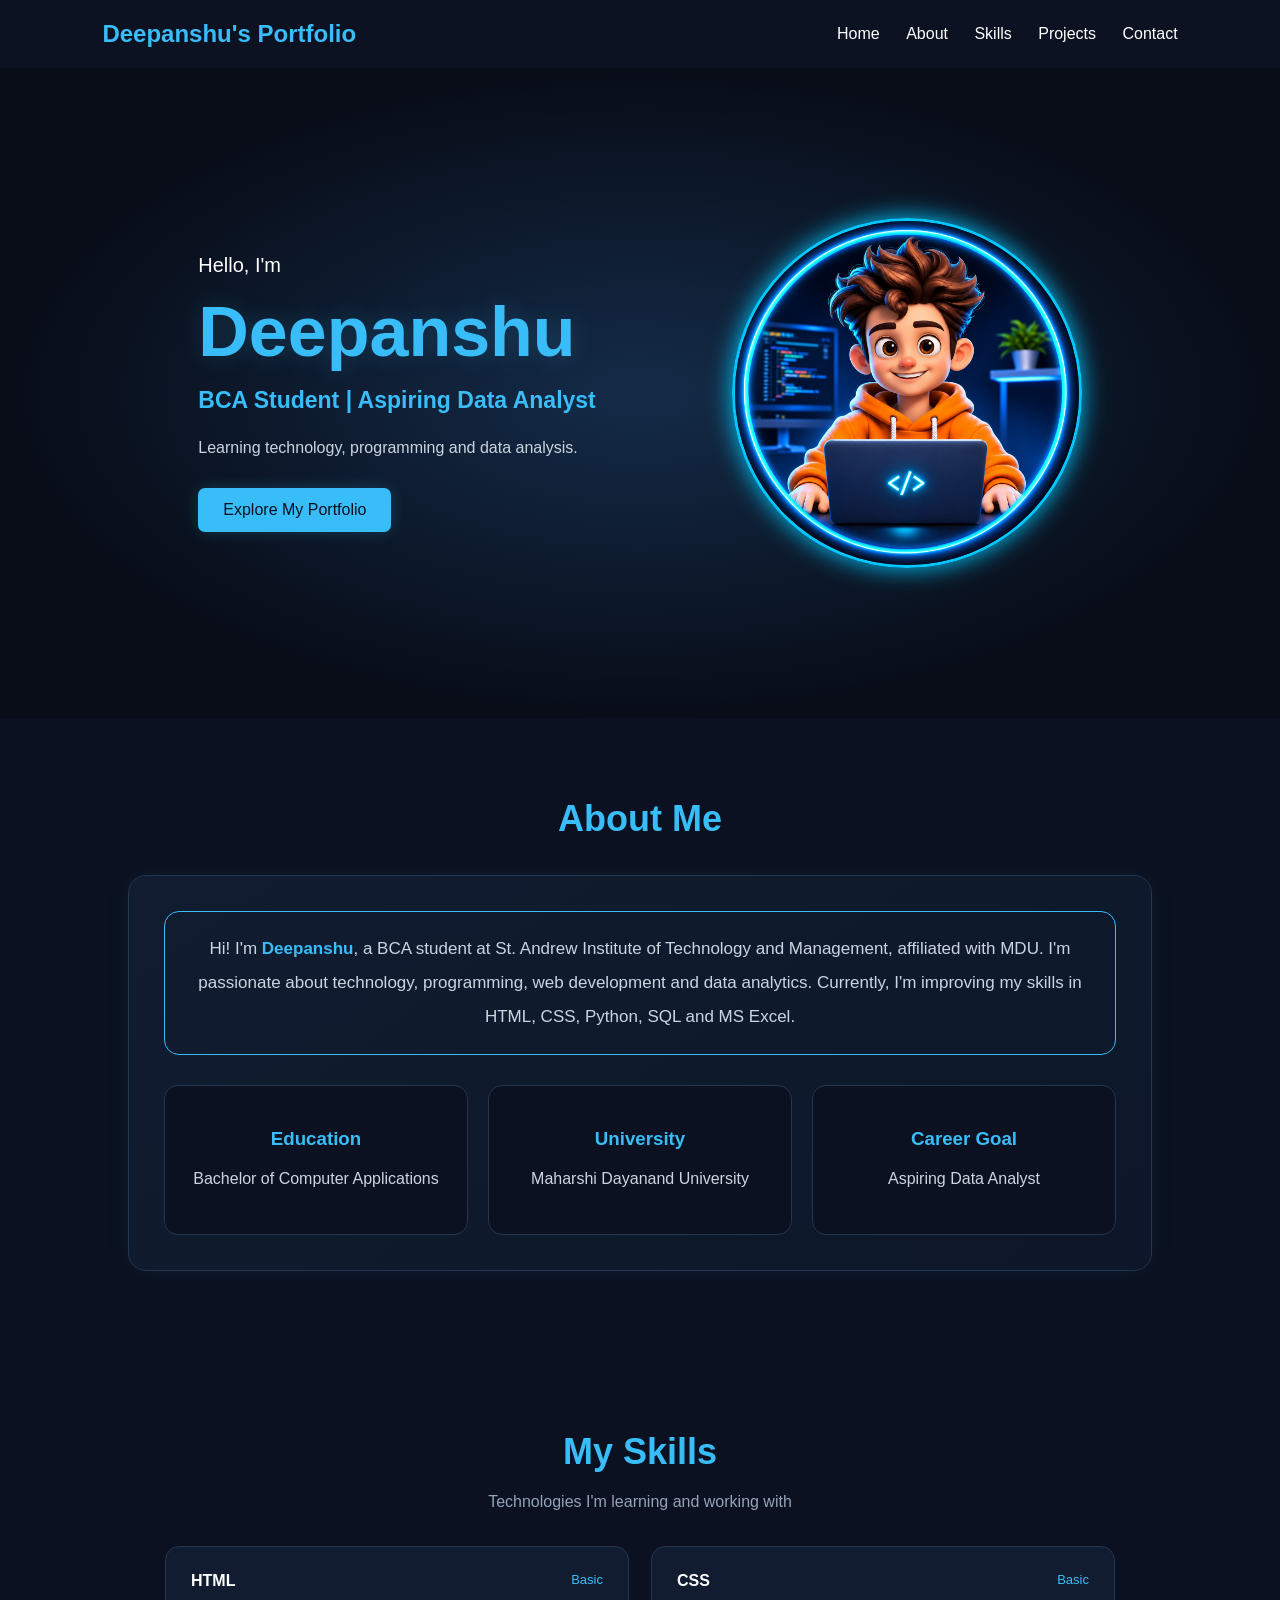
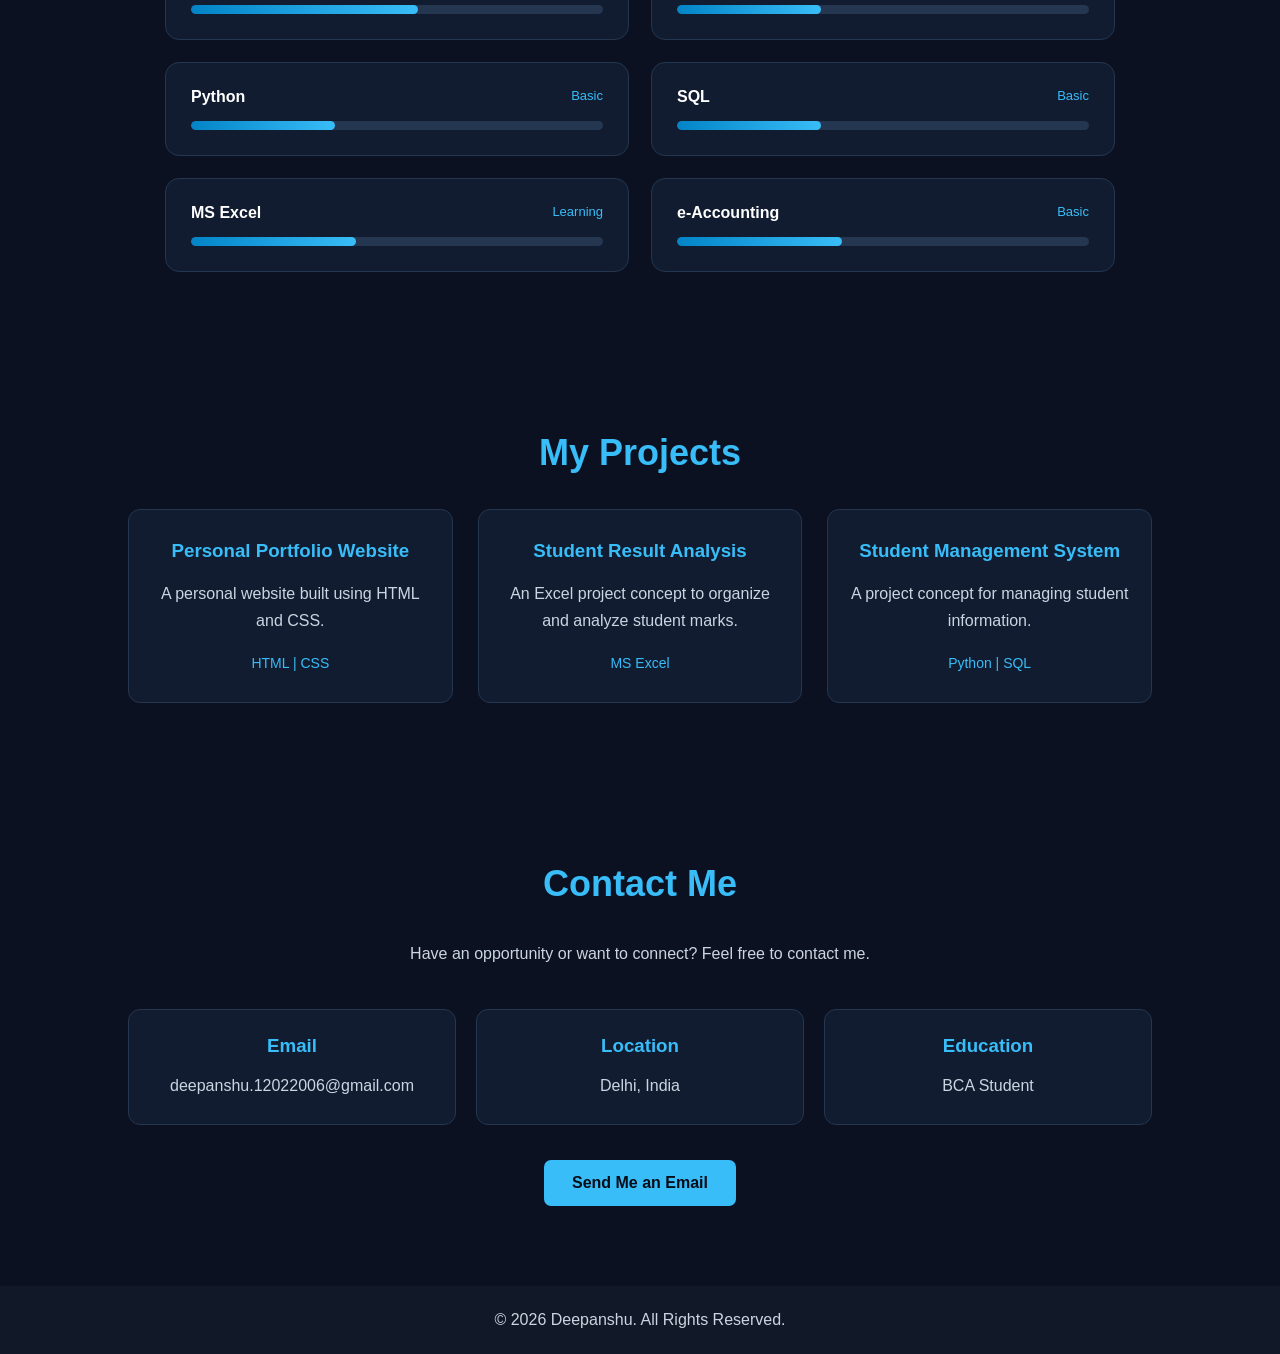
<file: index.html>
<!DOCTYPE html>
<html lang="en">
<head>
    <meta charset="UTF-8">
    <meta name="viewport" content="width=device-width, initial-scale=1.0">
    <title>Deepanshu's | Portfolio</title>
    <link rel="stylesheet" href="portfolio.css">
</head>
<body>
 
<!-- HEADER -->
<header>
    <h2>Deepanshu's Portfolio</h2>

    <nav>
        <a href="#home">Home</a>
        <a href="#about">About</a>
        <a href="#skills">Skills</a>
        <a href="#projects">Projects</a>
        <a href="#contact">Contact</a>
    </nav>
</header>

<!-- HOME -->
<section id="home" class="hero">

    <div class="hero-content">
        <p class="intro">Hello, I'm</p>

        <h1>Deepanshu</h1>

        <h3>BCA Student | Aspiring Data Analyst</h3>

        <p class="hero-description">
            Learning technology, programming and data analysis.
        </p>

        <a class="btn" href="#about">Explore My Portfolio</a>
    </div>

    <img src="avatar.png"
         alt="3D Developer Avatar"
         class="profile-img">

</section>

<!-- ABOUT -->
<section id="about" class="about">

    <h2>About Me</h2>

    <div class="about-card">

        <p class="about-description">
            Hi! I'm <strong>Deepanshu</strong>, a BCA student at
            St. Andrew Institute of Technology and Management,
            affiliated with MDU.

            I'm passionate about technology, programming,
            web development and data analytics.

            Currently, I'm improving my skills in HTML, CSS,
            Python, SQL and MS Excel.
        </p>

        <div class="about-info">

            <div class="info-card">
                <h3>Education</h3>
                <p>Bachelor of Computer Applications</p>
            </div>

            <div class="info-card">
                <h3>University</h3>
                <p>Maharshi Dayanand University</p>
            </div>

            <div class="info-card">
                <h3>Career Goal</h3>
                <p>Aspiring Data Analyst</p>
            </div>

        </div>
    </div>
</section>

<!-- SKILLS -->
<section id="skills" class="skills">

    <h2>My Skills</h2>

    <p class="section-subtitle">
        Technologies I'm learning and working with
    </p>

    <div class="skills-container">

        <div class="skill-card">
            <div class="skill-info">
                <span>HTML</span>
                <span>Basic</span>
            </div>
            <div class="skill-bar">
                <div class="skill-progress html"></div>
            </div>
        </div>

        <div class="skill-card">
            <div class="skill-info">
                <span>CSS</span>
                <span>Basic</span>
            </div>
            <div class="skill-bar">
                <div class="skill-progress css"></div>
            </div>
        </div>

        <div class="skill-card">
            <div class="skill-info">
                <span>Python</span>
                <span>Basic</span>
            </div>
            <div class="skill-bar">
                <div class="skill-progress python"></div>
            </div>
        </div>

        <div class="skill-card">
            <div class="skill-info">
                <span>SQL</span>
                <span>Basic</span>
            </div>
            <div class="skill-bar">
                <div class="skill-progress sql"></div>
            </div>
        </div>

        <div class="skill-card">
            <div class="skill-info">
                <span>MS Excel</span>
                <span>Learning</span>
            </div>
            <div class="skill-bar">
                <div class="skill-progress excel"></div>
            </div>
        </div>

        <div class="skill-card">
            <div class="skill-info">
                <span>e-Accounting</span>
                <span>Basic</span>
            </div>
            <div class="skill-bar">
                <div class="skill-progress accounting"></div>
            </div>
        </div>

    </div>
</section>

<!-- PROJECTS -->
<section id="projects" class="projects">

    <h2>My Projects</h2>

    <div class="projects-container">

        <div class="project-card">
            <h3>Personal Portfolio Website</h3>
            <p>A personal website built using HTML and CSS.</p>
            <span>HTML | CSS</span>
        </div>

        <div class="project-card">
            <h3>Student Result Analysis</h3>
            <p>An Excel project concept to organize and analyze student marks.</p>
            <span>MS Excel</span>
        </div>

        <div class="project-card">
            <h3>Student Management System</h3>
            <p>A project concept for managing student information.</p>
            <span>Python | SQL</span>
        </div>

    </div>
</section>

<!-- CONTACT -->
<section id="contact" class="contact">

    <h2>Contact Me</h2>

    <p class="contact-text">
        Have an opportunity or want to connect?
        Feel free to contact me.
    </p>

    <div class="contact-container">

        <div class="contact-card">
            <h3>Email</h3>
            <p>deepanshu.12022006@gmail.com</p>
        </div>

        <div class="contact-card">
            <h3>Location</h3>
            <p>Delhi, India</p>
        </div>

        <div class="contact-card">
            <h3>Education</h3>
            <p>BCA Student</p>
        </div>

    </div>

    <a href="mailto:deepanshu.12022006@gmail.com"
       class="contact-btn">
       Send Me an Email
    </a>

</section>

<!-- FOOTER -->
<footer>
    © 2026 Deepanshu. All Rights Reserved.
</footer>

</body>
</html>
</file>
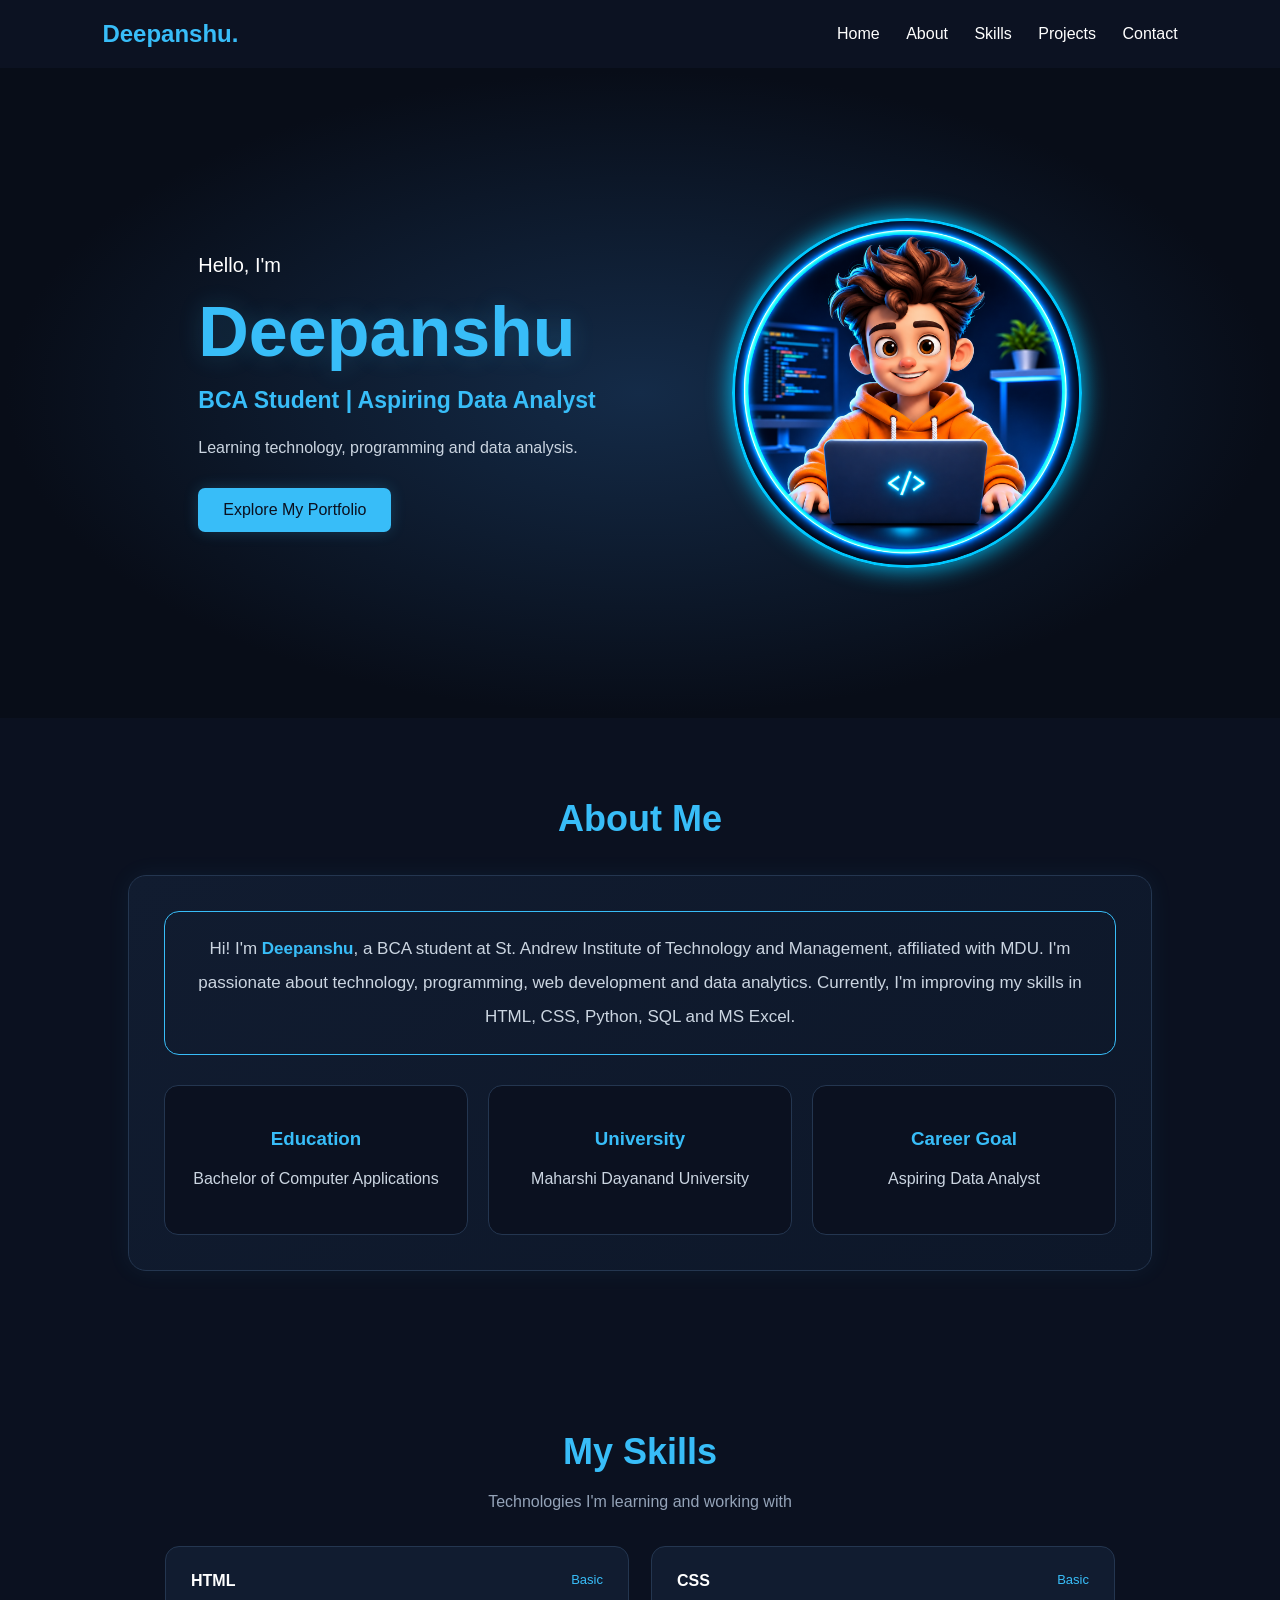
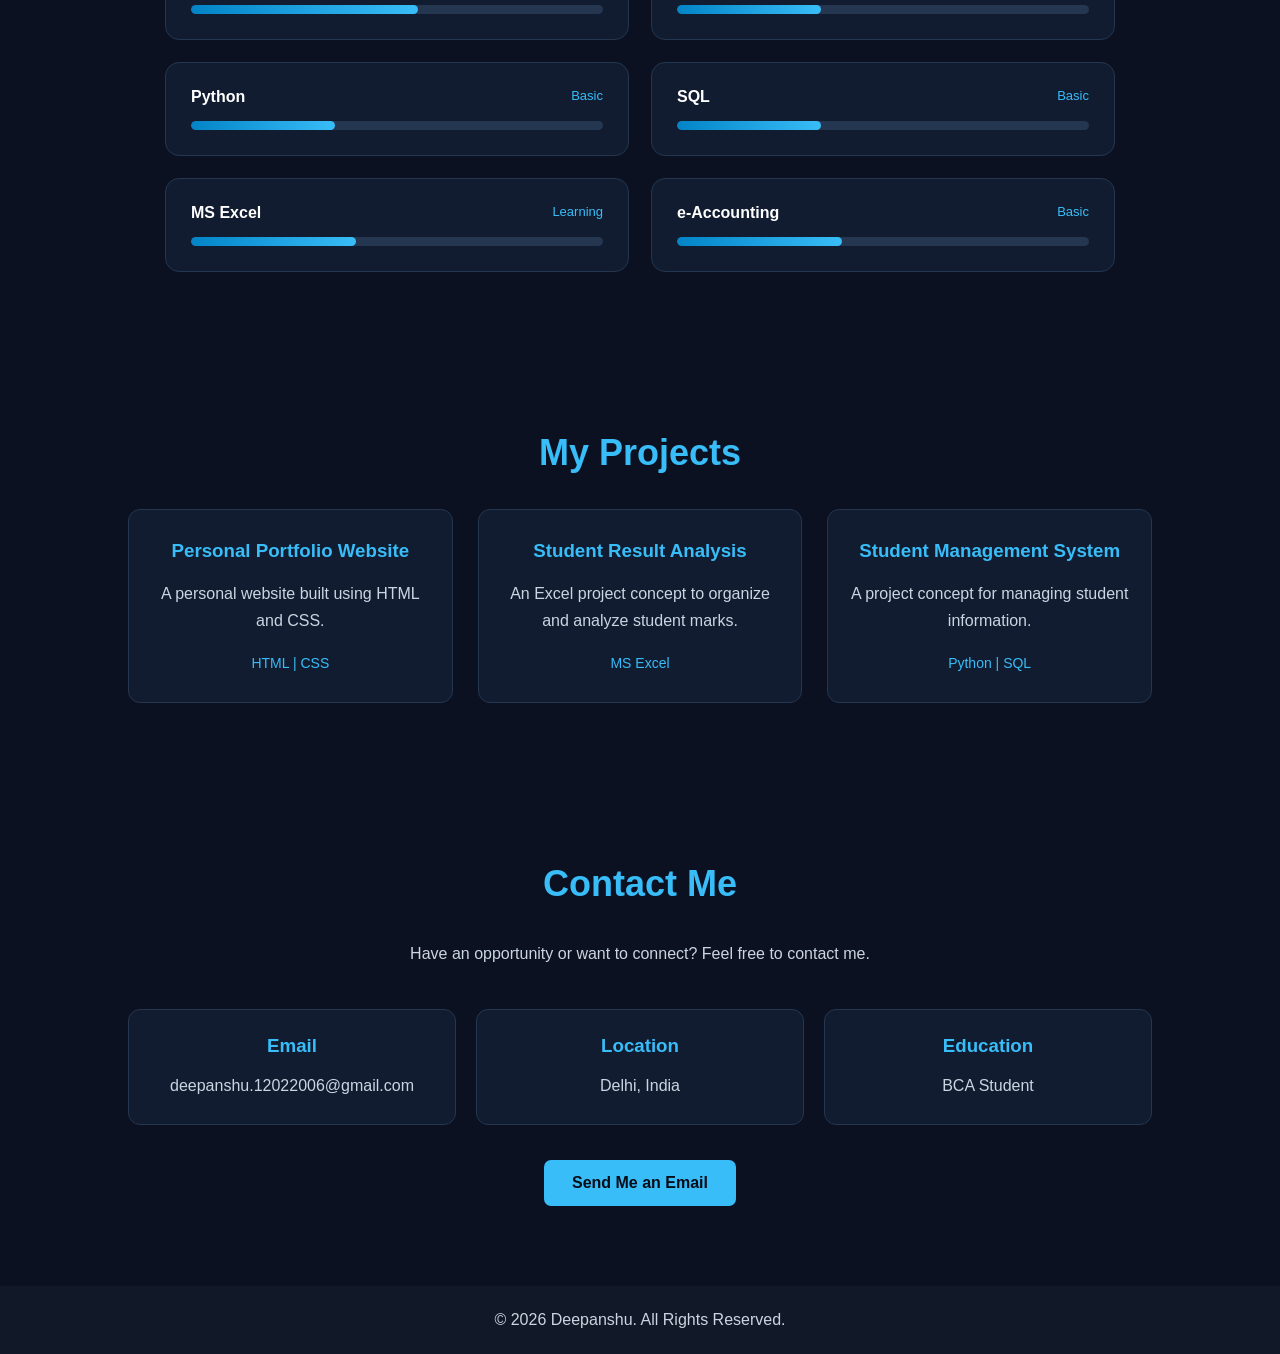
<file: DEEPANSHU_PORTFOLIO/portfolio.html>
<!DOCTYPE html>
<html lang="en">
<head>
    <meta charset="UTF-8">
    <meta name="viewport" content="width=device-width, initial-scale=1.0">
    <title>Deepanshu | Portfolio</title>
    <link rel="stylesheet" href="portfolio.css">
</head>
<body>

<!-- HEADER -->
<header>
    <h2>Deepanshu.</h2>

    <nav>
        <a href="#home">Home</a>
        <a href="#about">About</a>
        <a href="#skills">Skills</a>
        <a href="#projects">Projects</a>
        <a href="#contact">Contact</a>
    </nav>
</header>

<!-- HOME -->
<section id="home" class="hero">

    <div class="hero-content">
        <p class="intro">Hello, I'm</p>

        <h1>Deepanshu</h1>

        <h3>BCA Student | Aspiring Data Analyst</h3>

        <p class="hero-description">
            Learning technology, programming and data analysis.
        </p>

        <a class="btn" href="#about">Explore My Portfolio</a>
    </div>

    <img src="avatar.png"
         alt="3D Developer Avatar"
         class="profile-img">

</section>

<!-- ABOUT -->
<section id="about" class="about">

    <h2>About Me</h2>

    <div class="about-card">

        <p class="about-description">
            Hi! I'm <strong>Deepanshu</strong>, a BCA student at
            St. Andrew Institute of Technology and Management,
            affiliated with MDU.

            I'm passionate about technology, programming,
            web development and data analytics.

            Currently, I'm improving my skills in HTML, CSS,
            Python, SQL and MS Excel.
        </p>

        <div class="about-info">

            <div class="info-card">
                <h3>Education</h3>
                <p>Bachelor of Computer Applications</p>
            </div>

            <div class="info-card">
                <h3>University</h3>
                <p>Maharshi Dayanand University</p>
            </div>

            <div class="info-card">
                <h3>Career Goal</h3>
                <p>Aspiring Data Analyst</p>
            </div>

        </div>
    </div>
</section>

<!-- SKILLS -->
<section id="skills" class="skills">

    <h2>My Skills</h2>

    <p class="section-subtitle">
        Technologies I'm learning and working with
    </p>

    <div class="skills-container">

        <div class="skill-card">
            <div class="skill-info">
                <span>HTML</span>
                <span>Basic</span>
            </div>
            <div class="skill-bar">
                <div class="skill-progress html"></div>
            </div>
        </div>

        <div class="skill-card">
            <div class="skill-info">
                <span>CSS</span>
                <span>Basic</span>
            </div>
            <div class="skill-bar">
                <div class="skill-progress css"></div>
            </div>
        </div>

        <div class="skill-card">
            <div class="skill-info">
                <span>Python</span>
                <span>Basic</span>
            </div>
            <div class="skill-bar">
                <div class="skill-progress python"></div>
            </div>
        </div>

        <div class="skill-card">
            <div class="skill-info">
                <span>SQL</span>
                <span>Basic</span>
            </div>
            <div class="skill-bar">
                <div class="skill-progress sql"></div>
            </div>
        </div>

        <div class="skill-card">
            <div class="skill-info">
                <span>MS Excel</span>
                <span>Learning</span>
            </div>
            <div class="skill-bar">
                <div class="skill-progress excel"></div>
            </div>
        </div>

        <div class="skill-card">
            <div class="skill-info">
                <span>e-Accounting</span>
                <span>Basic</span>
            </div>
            <div class="skill-bar">
                <div class="skill-progress accounting"></div>
            </div>
        </div>

    </div>
</section>

<!-- PROJECTS -->
<section id="projects" class="projects">

    <h2>My Projects</h2>

    <div class="projects-container">

        <div class="project-card">
            <h3>Personal Portfolio Website</h3>
            <p>A personal website built using HTML and CSS.</p>
            <span>HTML | CSS</span>
        </div>

        <div class="project-card">
            <h3>Student Result Analysis</h3>
            <p>An Excel project concept to organize and analyze student marks.</p>
            <span>MS Excel</span>
        </div>

        <div class="project-card">
            <h3>Student Management System</h3>
            <p>A project concept for managing student information.</p>
            <span>Python | SQL</span>
        </div>

    </div>
</section>

<!-- CONTACT -->
<section id="contact" class="contact">

    <h2>Contact Me</h2>

    <p class="contact-text">
        Have an opportunity or want to connect?
        Feel free to contact me.
    </p>

    <div class="contact-container">

        <div class="contact-card">
            <h3>Email</h3>
            <p>deepanshu.12022006@gmail.com</p>
        </div>

        <div class="contact-card">
            <h3>Location</h3>
            <p>Delhi, India</p>
        </div>

        <div class="contact-card">
            <h3>Education</h3>
            <p>BCA Student</p>
        </div>

    </div>

    <a href="mailto:deepanshu.12022006@gmail.com"
       class="contact-btn">
       Send Me an Email
    </a>

</section>

<!-- FOOTER -->
<footer>
    © 2026 Deepanshu. All Rights Reserved.
</footer>

</body>
</html>
</file>
<file: portfolio.css>
/* GLOBAL */
* {
    margin: 0;
    padding: 0;
    box-sizing: border-box;
    scroll-behavior: smooth;
}

body {
    background: #0b1120;
    color: white;
    font-family: Arial, sans-serif;
}

/* HEADER */
header {
    display: flex;
    justify-content: space-between;
    align-items: center;
    padding: 20px 8%;
    background: rgba(13, 20, 35, 0.95);
    backdrop-filter: blur(12px);
    position: sticky;
    top: 0;
    z-index: 1000;
}

header h2 {
    color: #38bdf8;
}

nav a {
    color: white;
    text-decoration: none;
    margin-left: 22px;
    transition: 0.3s;
}

nav a:hover {
    color: #38bdf8;
    text-shadow: 0 0 12px #38bdf8;
}

/* HOME */
.hero {
    min-height: 650px;
    display: flex;
    align-items: center;
    justify-content: space-evenly;
    gap: 40px;
    padding: 70px 8%;
    background: radial-gradient(
        ellipse at center,
        #142b48 0%,
        #080d18 70%
    );
}

.hero-content {
    max-width: 600px;
}

.intro {
    font-size: 20px;
}

.hero h1 {
    font-size: 70px;
    color: #38bdf8;
    margin: 15px 0;
    text-shadow: 0 0 25px #38bdf833;
}

.hero h3 {
    font-size: 23px;
    color: #38bdf8;
    margin-bottom: 20px;
}

.hero-description {
    color: #cbd5e1;
    line-height: 1.8;
}

.btn {
    display: inline-block;
    margin-top: 25px;
    padding: 13px 25px;
    background: #38bdf8;
    color: #0b1120;
    text-decoration: none;
    border-radius: 7px;
    transition: 0.3s;
    box-shadow: 0 0 15px #38bdf833;
}

.btn:hover {
    transform: translateY(-5px);
    box-shadow: 0 0 25px #38bdf866;
}

/* AVATAR */
.profile-img {
    width: 350px;
    height: 350px;
    object-fit: cover;
    border-radius: 50%;
    border: 3px solid #00c8ff;
    box-shadow: 0 0 25px #00c8ff;
    flex-shrink: 0;
}

/* COMMON SECTIONS */
section:not(.hero) {
    padding: 80px 10%;
    text-align: center;
}

section h2 {
    color: #38bdf8;
    font-size: 36px;
    margin-bottom: 35px;
}

/* ABOUT */
.about-card {
    max-width: 1050px;
    margin: auto;
    padding: 35px;
    background: linear-gradient(
        145deg,
        #111c30,
        #0d1729
    );
    border: 1px solid #243650;
    border-radius: 18px;
    box-shadow: 0 0 25px #38bdf810;
}

.about-description {
    color: #cbd5e1;
    font-size: 17px;
    line-height: 2;
    margin-bottom: 30px;
    padding: 20px;
    border: 1px solid #38bdf8;
    border-radius: 15px;
}

.about-description strong {
    color: #38bdf8;
}

.about-info {
    display: grid;
    grid-template-columns: repeat(3, minmax(0, 1fr));
    gap: 20px;
}

.info-card {
    background: #0b1120;
    border: 1px solid #243650;
    border-radius: 14px;
    padding: 25px 15px;
    min-height: 150px;
    display: flex;
    flex-direction: column;
    justify-content: center;
    transition: 0.3s;
}

.info-card:hover {
    transform: translateY(-6px);
    border-color: #38bdf8;
    box-shadow: 0 0 20px #38bdf822;
}

.info-card h3 {
    color: #38bdf8;
    margin-bottom: 15px;
}

.info-card p {
    color: #cbd5e1;
    line-height: 1.7;
}

/* SKILLS */
.section-subtitle {
    color: #94a3b8;
    margin-top: -15px;
    margin-bottom: 35px;
}

.skills-container {
    display: grid;
    grid-template-columns: repeat(2, 1fr);
    gap: 22px;
    max-width: 950px;
    margin: auto;
}

.skill-card {
    background: #111c30;
    border: 1px solid #243650;
    padding: 25px;
    border-radius: 14px;
    transition: 0.3s;
    text-align: left;
}

.skill-card:hover {
    transform: translateY(-6px);
    border-color: #38bdf8;
    box-shadow: 0 0 20px #38bdf822;
}

.skill-info {
    display: flex;
    justify-content: space-between;
    gap: 10px;
    margin-bottom: 15px;
}

.skill-info span:first-child {
    color: white;
    font-weight: bold;
}

.skill-info span:last-child {
    color: #38bdf8;
    font-size: 13px;
}

.skill-bar {
    height: 9px;
    background: #243650;
    border-radius: 20px;
    overflow: hidden;
}

.skill-progress {
    height: 100%;
    background: linear-gradient(
        90deg,
        #0284c7,
        #38bdf8
    );
    border-radius: 20px;
    animation: fillBar 1.5s ease;
}

@keyframes fillBar {
    from {
        width: 0;
    }
}

.html { width: 55%; }
.css { width: 35%; }
.python { width: 35%; }
.sql { width: 35%; }
.excel { width: 40%; }
.word { width: 65%; }
.ppt { width: 65%; }
.accounting { width: 40%; }

/* PROJECTS */
.projects-container {
    display: grid;
    grid-template-columns: repeat(3, 1fr);
    gap: 25px;
}

.project-card {
    background: #111c30;
    border: 1px solid #243650;
    padding: 30px 20px;
    border-radius: 12px;
    transition: 0.3s;
}

.project-card:hover {
    transform: translateY(-8px);
    border-color: #38bdf8;
    box-shadow: 0 0 20px #38bdf822;
}

.project-card h3 {
    color: #38bdf8;
    margin-bottom: 18px;
}

.project-card p {
    color: #cbd5e1;
    line-height: 1.7;
    margin-bottom: 20px;
}

.project-card span {
    color: #38bdf8;
    font-size: 14px;
}

/* CONTACT */
.contact-text {
    color: #cbd5e1;
    margin-bottom: 40px;
    line-height: 1.8;
}

.contact-container {
    display: grid;
    grid-template-columns: repeat(3, 1fr);
    gap: 20px;
}

.contact-card {
    background: #111c30;
    border: 1px solid #243650;
    border-radius: 12px;
    padding: 25px 15px;
    transition: 0.3s;
}

.contact-card:hover {
    border-color: #38bdf8;
    transform: translateY(-5px);
}

.contact-card h3 {
    color: #38bdf8;
    margin-bottom: 15px;
}

.contact-card p {
    color: #cbd5e1;
    overflow-wrap: anywhere;
    line-height: 1.7;
}

.contact-btn {
    display: inline-block;
    margin-top: 35px;
    padding: 14px 28px;
    background: #38bdf8;
    color: #080d18;
    text-decoration: none;
    border-radius: 7px;
    font-weight: bold;
    transition: 0.3s;
}

.contact-btn:hover {
    transform: translateY(-5px);
    box-shadow: 0 0 20px #38bdf866;
}

/* FOOTER */
footer {
    text-align: center;
    padding: 25px;
    background: #111827;
    color: #cbd5e1;
}

/* RESPONSIVE DESIGN */
@media (max-width: 900px) {
    .hero {
        gap: 25px;
    }

    .profile-img {
        width: 280px;
        height: 280px;
    }

    .hero h1 {
        font-size: 55px;
    }

    .projects-container {
        grid-template-columns: repeat(2, 1fr);
    }
}

@media (max-width: 700px) {
    header {
        flex-direction: column;
        gap: 20px;
    }

    nav a {
        margin: 5px;
        font-size: 13px;
    }

    .hero {
        flex-direction: column;
        text-align: center;
        padding: 70px 20px;
    }

    .hero h1 {
        font-size: 45px;
    }

    .hero h3 {
        font-size: 18px;
    }

    .profile-img {
        width: 260px;
        height: 260px;
    }

    .about-info {
        grid-template-columns: 1fr;
    }

    .skills-container {
        grid-template-columns: 1fr;
    }

    .projects-container {
        grid-template-columns: 1fr;
    }

    .contact-container {
        grid-template-columns: 1fr;
    }

    section:not(.hero) {
        padding: 60px 6%;
    }
}
</file>
<file: DEEPANSHU_PORTFOLIO/portfolio.css>
/* GLOBAL */
* {
    margin: 0;
    padding: 0;
    box-sizing: border-box;
    scroll-behavior: smooth;
}

body {
    background: #0b1120;
    color: white;
    font-family: Arial, sans-serif;
}

/* HEADER */
header {
    display: flex;
    justify-content: space-between;
    align-items: center;
    padding: 20px 8%;
    background: rgba(13, 20, 35, 0.95);
    backdrop-filter: blur(12px);
    position: sticky;
    top: 0;
    z-index: 1000;
}

header h2 {
    color: #38bdf8;
}

nav a {
    color: white;
    text-decoration: none;
    margin-left: 22px;
    transition: 0.3s;
}

nav a:hover {
    color: #38bdf8;
    text-shadow: 0 0 12px #38bdf8;
}

/* HOME */
.hero {
    min-height: 650px;
    display: flex;
    align-items: center;
    justify-content: space-evenly;
    gap: 40px;
    padding: 70px 8%;
    background: radial-gradient(
        ellipse at center,
        #142b48 0%,
        #080d18 70%
    );
}

.hero-content {
    max-width: 600px;
}

.intro {
    font-size: 20px;
}

.hero h1 {
    font-size: 70px;
    color: #38bdf8;
    margin: 15px 0;
    text-shadow: 0 0 25px #38bdf833;
}

.hero h3 {
    font-size: 23px;
    color: #38bdf8;
    margin-bottom: 20px;
}

.hero-description {
    color: #cbd5e1;
    line-height: 1.8;
}

.btn {
    display: inline-block;
    margin-top: 25px;
    padding: 13px 25px;
    background: #38bdf8;
    color: #0b1120;
    text-decoration: none;
    border-radius: 7px;
    transition: 0.3s;
    box-shadow: 0 0 15px #38bdf833;
}

.btn:hover {
    transform: translateY(-5px);
    box-shadow: 0 0 25px #38bdf866;
}

/* AVATAR */
.profile-img {
    width: 350px;
    height: 350px;
    object-fit: cover;
    border-radius: 50%;
    border: 3px solid #00c8ff;
    box-shadow: 0 0 25px #00c8ff;
    flex-shrink: 0;
}

/* COMMON SECTIONS */
section:not(.hero) {
    padding: 80px 10%;
    text-align: center;
}

section h2 {
    color: #38bdf8;
    font-size: 36px;
    margin-bottom: 35px;
}

/* ABOUT */
.about-card {
    max-width: 1050px;
    margin: auto;
    padding: 35px;
    background: linear-gradient(
        145deg,
        #111c30,
        #0d1729
    );
    border: 1px solid #243650;
    border-radius: 18px;
    box-shadow: 0 0 25px #38bdf810;
}

.about-description {
    color: #cbd5e1;
    font-size: 17px;
    line-height: 2;
    margin-bottom: 30px;
    padding: 20px;
    border: 1px solid #38bdf8;
    border-radius: 15px;
}

.about-description strong {
    color: #38bdf8;
}

.about-info {
    display: grid;
    grid-template-columns: repeat(3, minmax(0, 1fr));
    gap: 20px;
}

.info-card {
    background: #0b1120;
    border: 1px solid #243650;
    border-radius: 14px;
    padding: 25px 15px;
    min-height: 150px;
    display: flex;
    flex-direction: column;
    justify-content: center;
    transition: 0.3s;
}

.info-card:hover {
    transform: translateY(-6px);
    border-color: #38bdf8;
    box-shadow: 0 0 20px #38bdf822;
}

.info-card h3 {
    color: #38bdf8;
    margin-bottom: 15px;
}

.info-card p {
    color: #cbd5e1;
    line-height: 1.7;
}

/* SKILLS */
.section-subtitle {
    color: #94a3b8;
    margin-top: -15px;
    margin-bottom: 35px;
}

.skills-container {
    display: grid;
    grid-template-columns: repeat(2, 1fr);
    gap: 22px;
    max-width: 950px;
    margin: auto;
}

.skill-card {
    background: #111c30;
    border: 1px solid #243650;
    padding: 25px;
    border-radius: 14px;
    transition: 0.3s;
    text-align: left;
}

.skill-card:hover {
    transform: translateY(-6px);
    border-color: #38bdf8;
    box-shadow: 0 0 20px #38bdf822;
}

.skill-info {
    display: flex;
    justify-content: space-between;
    gap: 10px;
    margin-bottom: 15px;
}

.skill-info span:first-child {
    color: white;
    font-weight: bold;
}

.skill-info span:last-child {
    color: #38bdf8;
    font-size: 13px;
}

.skill-bar {
    height: 9px;
    background: #243650;
    border-radius: 20px;
    overflow: hidden;
}

.skill-progress {
    height: 100%;
    background: linear-gradient(
        90deg,
        #0284c7,
        #38bdf8
    );
    border-radius: 20px;
    animation: fillBar 1.5s ease;
}

@keyframes fillBar {
    from {
        width: 0;
    }
}

.html { width: 55%; }
.css { width: 35%; }
.python { width: 35%; }
.sql { width: 35%; }
.excel { width: 40%; }
.word { width: 65%; }
.ppt { width: 65%; }
.accounting { width: 40%; }

/* PROJECTS */
.projects-container {
    display: grid;
    grid-template-columns: repeat(3, 1fr);
    gap: 25px;
}

.project-card {
    background: #111c30;
    border: 1px solid #243650;
    padding: 30px 20px;
    border-radius: 12px;
    transition: 0.3s;
}

.project-card:hover {
    transform: translateY(-8px);
    border-color: #38bdf8;
    box-shadow: 0 0 20px #38bdf822;
}

.project-card h3 {
    color: #38bdf8;
    margin-bottom: 18px;
}

.project-card p {
    color: #cbd5e1;
    line-height: 1.7;
    margin-bottom: 20px;
}

.project-card span {
    color: #38bdf8;
    font-size: 14px;
}

/* CONTACT */
.contact-text {
    color: #cbd5e1;
    margin-bottom: 40px;
    line-height: 1.8;
}

.contact-container {
    display: grid;
    grid-template-columns: repeat(3, 1fr);
    gap: 20px;
}

.contact-card {
    background: #111c30;
    border: 1px solid #243650;
    border-radius: 12px;
    padding: 25px 15px;
    transition: 0.3s;
}

.contact-card:hover {
    border-color: #38bdf8;
    transform: translateY(-5px);
}

.contact-card h3 {
    color: #38bdf8;
    margin-bottom: 15px;
}

.contact-card p {
    color: #cbd5e1;
    overflow-wrap: anywhere;
    line-height: 1.7;
}

.contact-btn {
    display: inline-block;
    margin-top: 35px;
    padding: 14px 28px;
    background: #38bdf8;
    color: #080d18;
    text-decoration: none;
    border-radius: 7px;
    font-weight: bold;
    transition: 0.3s;
}

.contact-btn:hover {
    transform: translateY(-5px);
    box-shadow: 0 0 20px #38bdf866;
}

/* FOOTER */
footer {
    text-align: center;
    padding: 25px;
    background: #111827;
    color: #cbd5e1;
}

/* RESPONSIVE DESIGN */
@media (max-width: 900px) {
    .hero {
        gap: 25px;
    }

    .profile-img {
        width: 280px;
        height: 280px;
    }

    .hero h1 {
        font-size: 55px;
    }

    .projects-container {
        grid-template-columns: repeat(2, 1fr);
    }
}

@media (max-width: 700px) {
    header {
        flex-direction: column;
        gap: 20px;
    }

    nav a {
        margin: 5px;
        font-size: 13px;
    }

    .hero {
        flex-direction: column;
        text-align: center;
        padding: 70px 20px;
    }

    .hero h1 {
        font-size: 45px;
    }

    .hero h3 {
        font-size: 18px;
    }

    .profile-img {
        width: 260px;
        height: 260px;
    }

    .about-info {
        grid-template-columns: 1fr;
    }

    .skills-container {
        grid-template-columns: 1fr;
    }

    .projects-container {
        grid-template-columns: 1fr;
    }

    .contact-container {
        grid-template-columns: 1fr;
    }

    section:not(.hero) {
        padding: 60px 6%;
    }
}
</file>
